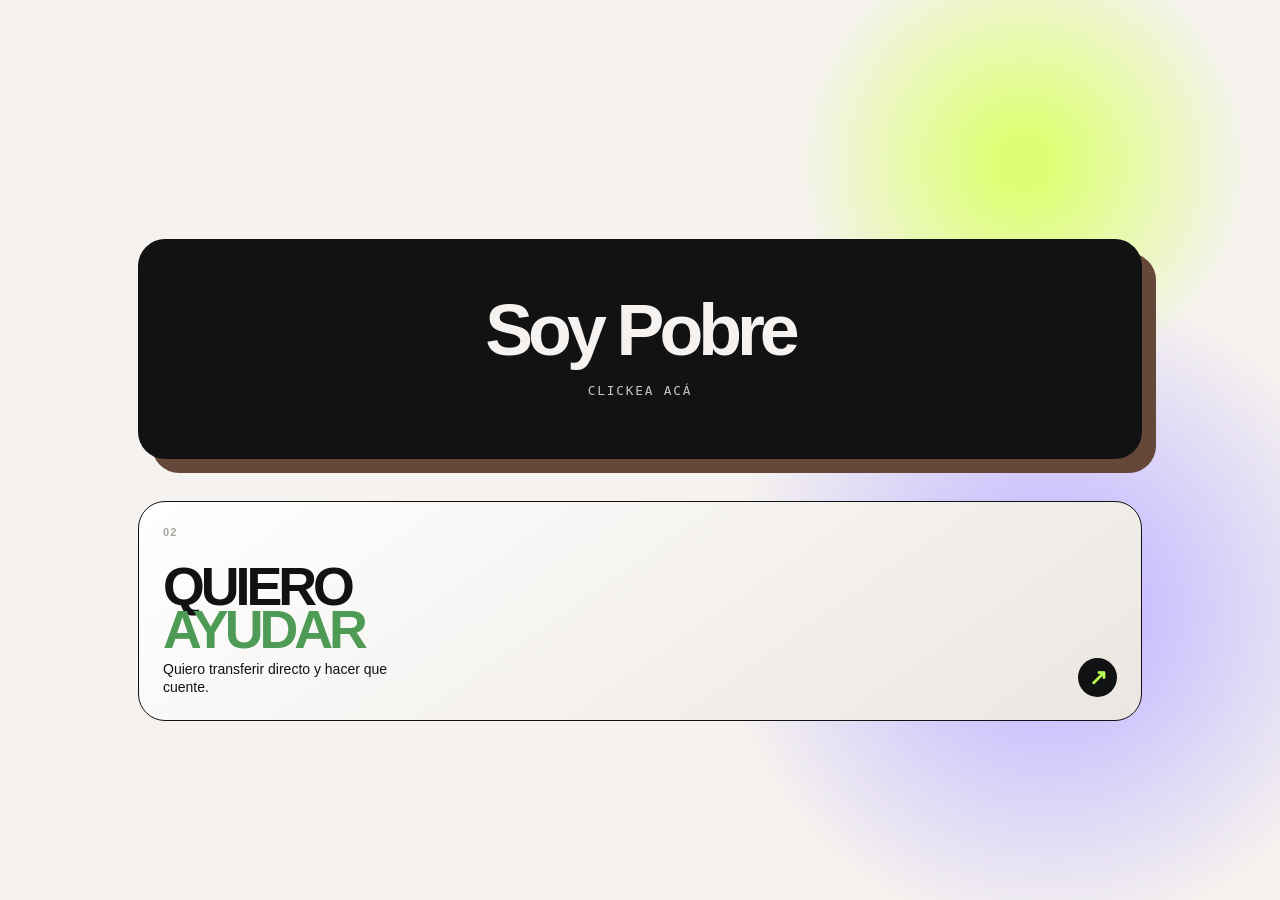
<file: index.html>
<!doctype html>
<html lang="es">
  <head>
    <meta charset="UTF-8" />
    <meta name="viewport" content="width=device-width, initial-scale=1.0" />
    <link rel="icon" href="favicon.svg" type="image/svg+xml" />
    <link rel="canonical" href="https://induliru.com/soypobre/" />
    <title>Soy Pobre</title>
    <link rel="stylesheet" href="home.css?v=3" />
  </head>
  <body>
    <main class="landing">
      <nav class="paths" aria-label="Elegí cómo continuar">
        <a class="path-card poor" href="nuevo/"><strong>Soy Pobre</strong><small>CLICKEA ACÁ</small></a>
        <a class="path-card donor" href="ayudar/registro/"><span class="path-number">02</span><strong>QUIERO<br /><em>AYUDAR</em></strong><small>Quiero transferir directo y hacer que cuente.</small><i>↗</i></a>
      </nav>
    </main>
  </body>
</html>
</file>
<file: home.css>
:root { --ink:#111213; --paper:#f5f2ef; --brown:#65483a; --green:#4e9b55; } * { box-sizing:border-box; } body { margin:0; color:var(--ink); background:var(--paper); font-family:Arial,Helvetica,sans-serif; } .landing { position:relative; display:grid; min-height:100vh; grid-template-columns:minmax(0,1.08fr) minmax(360px,.92fr); padding:clamp(24px,5vw,72px); overflow:hidden; background:radial-gradient(circle at 80% 18%,#ddff73 0 2%,transparent 18%),radial-gradient(circle at 82% 68%,#c7bcff 0 6%,transparent 27%),var(--paper); }.brand { position:absolute; left:clamp(24px,5vw,72px); top:clamp(24px,5vw,58px); display:grid; width:54px; height:54px; place-items:center; border-radius:17px; background:var(--brown); color:var(--green); font-size:37px; font-weight:800; text-decoration:none; }.intro { align-self:center; max-width:650px; padding-top:72px; }.eyebrow { display:flex; align-items:center; gap:10px; margin:0 0 20px; font-size:11px; font-weight:800; letter-spacing:.13em; text-transform:uppercase; }.eyebrow span { width:9px; height:9px; border-radius:50%; background:var(--green); } h1 { margin:0 0 30px; font-size:clamp(72px,9.4vw,145px); letter-spacing:-.09em; line-height:.78; } h1 em,.path-card em { color:var(--green); font-style:normal; }.intro > p:last-child { max-width:420px; margin:0; color:#625c57; font-size:clamp(17px,2vw,23px); line-height:1.35; }.paths { display:grid; align-content:center; gap:14px; padding:80px 0 20px; }.path-card { position:relative; display:flex; min-height:220px; flex-direction:column; justify-content:space-between; padding:24px; overflow:hidden; border-radius:27px; color:var(--ink); text-decoration:none; transition:transform .22s ease; }.path-card:hover { transform:translateY(-5px); }.poor { background:var(--ink); color:#fff; }.donor { border:1px solid var(--ink); background:linear-gradient(145deg,#fff 0%,#ebe6e0 100%); }.path-number { color:#a9a5a0; font-size:11px; font-weight:800; letter-spacing:.1em; }.path-card strong { margin-top:18px; font-size:clamp(37px,4.2vw,64px); letter-spacing:-.075em; line-height:.8; }.path-card small { max-width:255px; color:inherit; font-size:14px; line-height:1.3; }.path-card i { position:absolute; right:24px; bottom:23px; display:grid; width:39px; height:39px; place-items:center; border-radius:50%; background:var(--green); color:#111; font-size:22px; font-style:normal; font-weight:800; }.donor i { background:var(--ink); color:#b8ff51; } @media (max-width:760px) { .landing { grid-template-columns:1fr; min-height:100svh; padding:24px; }.brand { left:24px; top:24px; }.intro { padding:115px 0 46px; }.paths { padding:0; gap:11px; }.path-card { min-height:178px; border-radius:22px; padding:21px; }.path-card strong { font-size:44px; }.intro > p:last-child { font-size:17px; } }
.path-card.poor { align-items:center; justify-content:center; min-height:340px; background:var(--ink); box-shadow:32px 42px 0 var(--brown); color:#f5f2ef; text-align:center; }.path-card.poor strong { margin:0; font-size:clamp(58px,8vw,116px); letter-spacing:-.07em; line-height:.9; }.path-card.poor small { margin-top:32px; color:#c9c4bf; font-family:monospace; font-size:clamp(13px,1.35vw,20px); letter-spacing:.14em; }.path-card.poor:hover { background:var(--ink); box-shadow:25px 35px 0 var(--brown); }@media (max-width:760px) { .path-card.poor { min-height:280px; box-shadow:18px 25px 0 var(--brown); }.path-card.poor strong { font-size:clamp(56px,15vw,84px); } }
.path-card.poor { min-height:220px; box-shadow:14px 14px 0 var(--brown); animation:poor-float 2.8s ease-in-out infinite; }.path-card.poor strong { font-size:clamp(46px,5.6vw,82px); }.path-card.poor small { margin-top:20px; font-size:clamp(12px,1vw,15px); }.path-card.poor:hover { box-shadow:10px 10px 0 var(--brown); }.path-card.poor:active { animation:none; transform:translate(5px,5px); box-shadow:3px 3px 0 var(--brown); }@keyframes poor-float { 0%,100% { transform:translateY(0); } 50% { transform:translateY(-8px); } }@media (max-width:760px) { .path-card.poor { min-height:178px; box-shadow:12px 14px 0 var(--brown); }.path-card.poor strong { font-size:clamp(46px,13vw,68px); }.path-card.poor small { margin-top:15px; } }
.paths { gap:42px; }@media (min-width:761px) { .paths { grid-column:1 / -1; width:min(100%,1004px); justify-self:center; } }@media (max-width:760px) { .paths { gap:30px; } }
</file>
